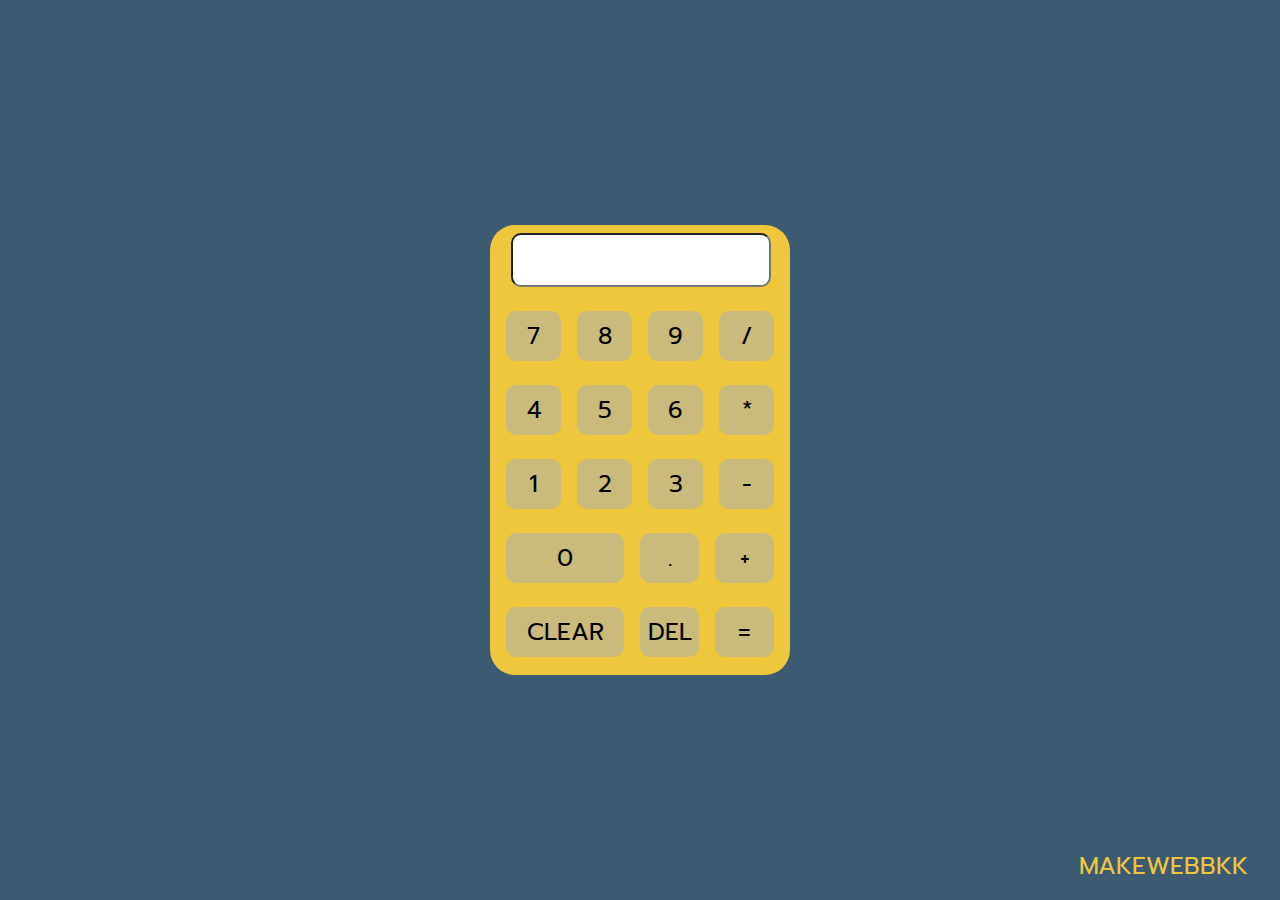
<file: Homework-EP2/index.html>
<!DOCTYPE html>
<html lang="en">
<head>
  <meta charset="UTF-8">
  <meta http-equiv="X-UA-Compatible" content="IE=edge">
  <meta name="viewport" content="width=device-width, initial-scale=1.0">
  <title>CALCULATOR</title>
  <link rel="stylesheet" type="text/css" href="styles/main.css">
  <link rel="preconnect" href="https://fonts.googleapis.com">
  <link rel="preconnect" href="https://fonts.gstatic.com" crossorigin>
  <link href="https://fonts.googleapis.com/css2?family=Prompt:ital,wght@0,100;0,200;0,300;0,400;0,500;0,600;0,700;0,800;0,900;1,100;1,200;1,300;1,400;1,500;1,600;1,700;1,800;1,900&display=swap" rel="stylesheet">
</head>
<body>
  <div class="container">
    <div class="calculator">
      <div class="display-container">
        <input type="text" class="calculator-display" id="calculator-display" readonly>
      </div>
      <div class="button-group">
        <div class="button-row">
          <div class="button-input" onclick="input('7')">
            <p class="button-text">7</p>
          </div>
          <div class="button-input" onclick="input('8')">
            <p class="button-text">8</p>
          </div>
          <div class="button-input" onclick="input('9')">
            <p class="button-text">9</p>
          </div>
          <div class="button-input" onclick="input('/')">
            <p class="button-text">/</p>
          </div>
        </div>
        <div class="button-row">
          <div class="button-input" onclick="input('4')">
            <p class="button-text">4</p>
          </div>
          <div class="button-input" onclick="input('5')">
            <p class="button-text">5</p>
          </div>
          <div class="button-input" onclick="input('6')">
            <p class="button-text">6</p>
          </div>
          <div class="button-input" onclick="input('*')">
            <p class="button-text">*</p>
          </div>
        </div>
        <div class="button-row">
          <div class="button-input" onclick="input('1')">
            <p class="button-text">1</p>
          </div>
          <div class="button-input" onclick="input('2')">
            <p class="button-text">2</p>
          </div>
          <div class="button-input" onclick="input('3')">
            <p class="button-text">3</p>
          </div>
          <div class="button-input" onclick="input('-')">
            <p class="button-text">-</p>
          </div>
        </div>
        <div class="button-row">
          <div class="button-input large-button" onclick="input('0')">
            <p class="button-text">0</p>
          </div>
          <div class="button-input" onclick="input('.')">
            <p class="button-text">.</p>
          </div>
          <div class="button-input" onclick="input('+')">
            <p class="button-text">+</p>
          </div>
        </div>
        <div class="button-row">
          <div class="button-input large-button" id="clear">
            <p class="button-text">CLEAR</p>
          </div>
          <div class="button-input" onclick="deletelastchar()">
            <p class="button-text">DEL</p>
          </div>
          <div class="button-input" onclick="compute()">
            <p class="button-text">=</p>
          </div>
        </div>
      </div>
    </div>
  </div>

  <div class="footer-credit">
    <p class="credit-text">MAKEWEBBKK</p>
  </div>

  <script src="scripts/app.js"></script>
</body>
</html>
</file>
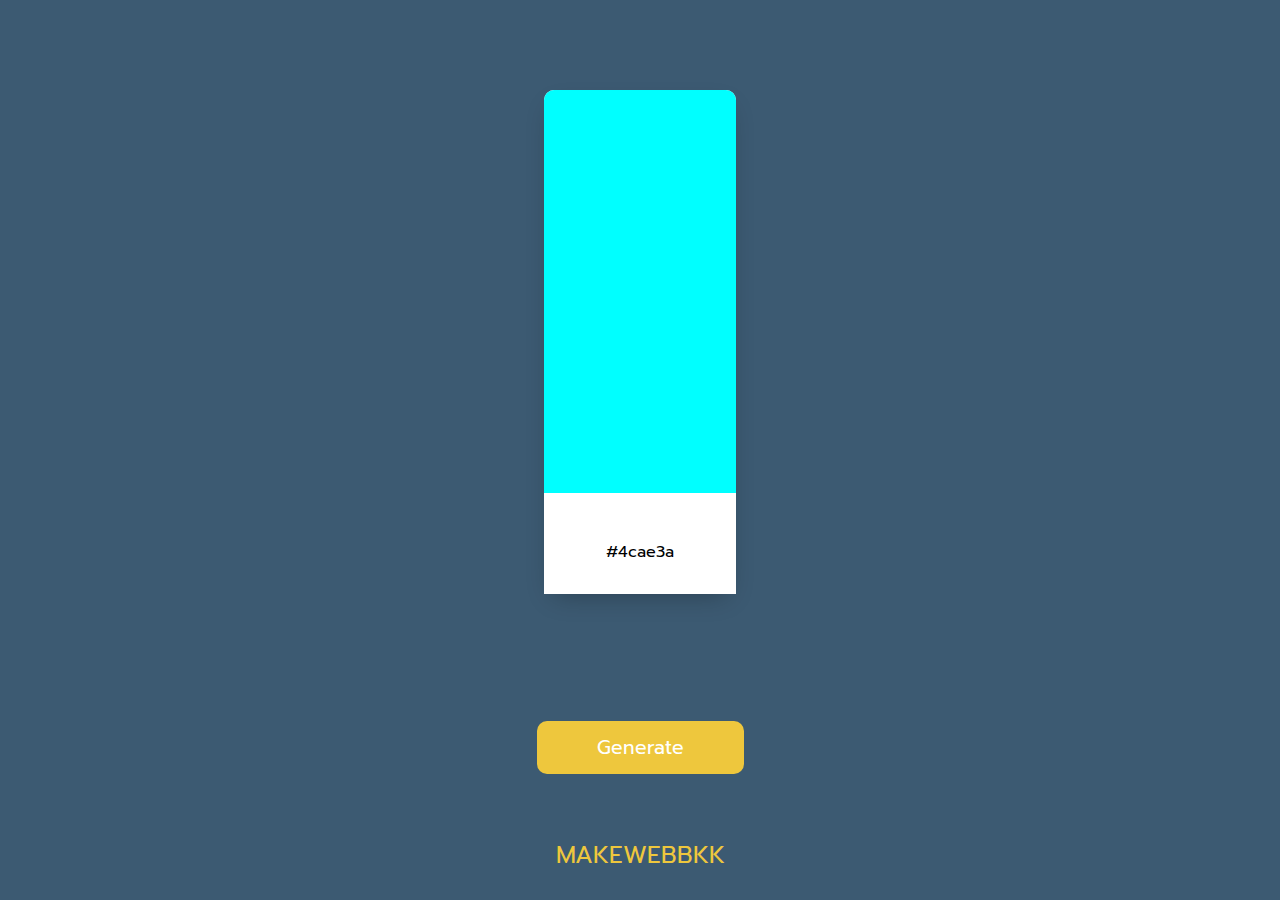
<file: Homework-EP4/color-pallette-without-js/index.html>
<html>
  <head>
    <title>Color Palette Generator</title>
    <meta charset="UTF-8">
    <meta http-equiv="X-UA-Compatible" content="IE=edge">
    <meta name="viewport" content="width=device-width, initial-scale=1.0">
    <link rel="stylesheet" type="text/css" href="styles/main.css">
    <link rel="preconnect" href="https://fonts.googleapis.com">
    <link rel="preconnect" href="https://fonts.gstatic.com" crossorigin>
    <link href="https://fonts.googleapis.com/css2?family=Prompt:ital,wght@0,100;0,200;0,300;0,400;0,500;0,600;0,700;0,800;0,900;1,100;1,200;1,300;1,400;1,500;1,600;1,700;1,800;1,900&display=swap" rel="stylesheet">
  </head>

  <body>
    <div class="contentBox">
      <div class="colorBox">
        <div class="color" id="color"></div>
        <p class="code" id="code">#4cae3a</p>
      </div>
    </div>
    <div class="actions">
      <button id="generate-button" onclick="randomColor()">Generate</button>
    </div>

    <div class="footer-credit">
      <p class="credit-text">MAKEWEBBKK</p>
    </div>

    <script src="./scripts/app.js"></script>
  </body>
</html>
</file>
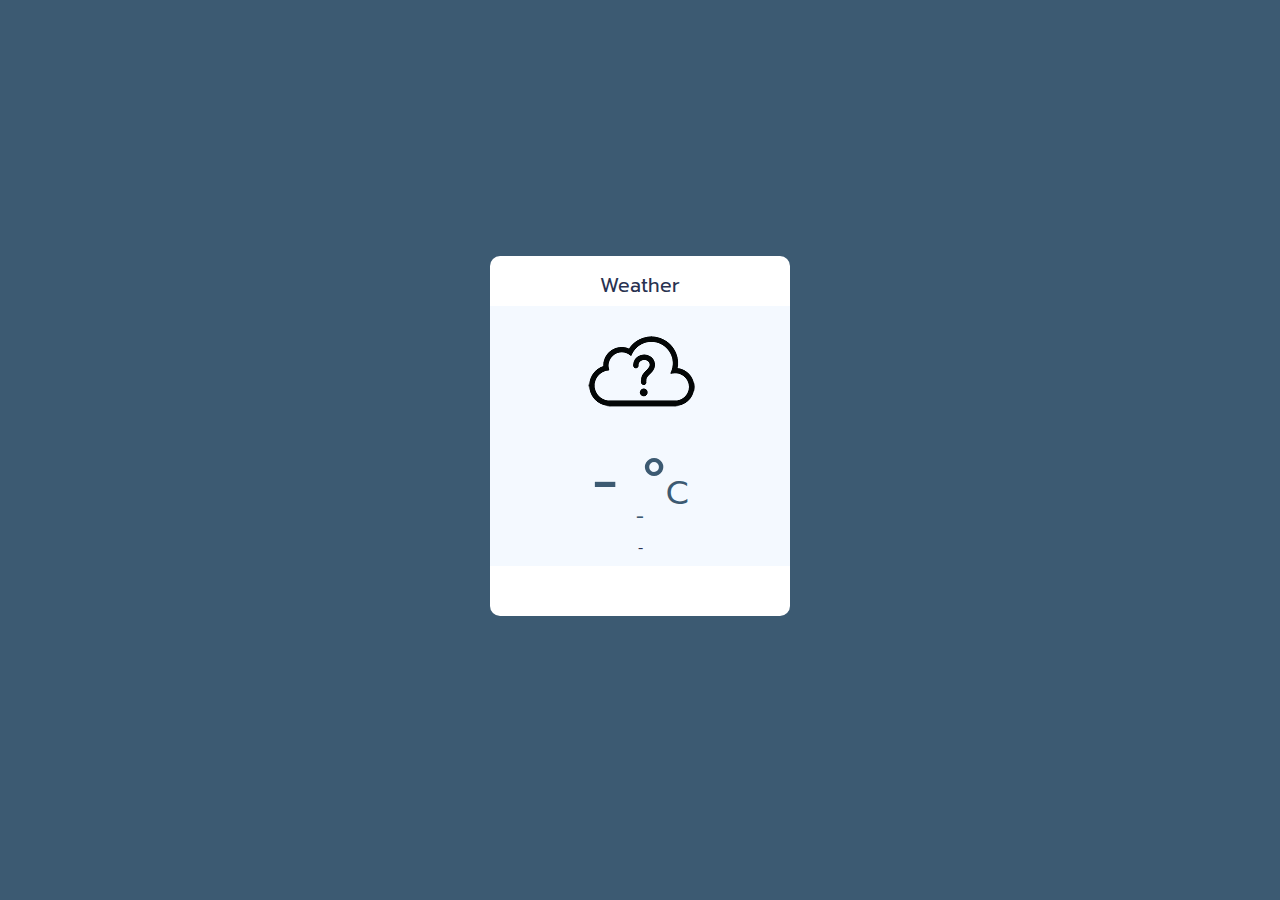
<file: Homework-EP5/weather-app-without-js/index.html>
<!DOCTYPE html>
<html lang="en">
  <head>
    <meta charset="UTF-8" />
    <meta http-equiv="X-UA-Compatible" content="IE=edge" />
    <meta name="viewport" content="width=device-width, initial-scale=1.0" />
    <title>WEATHER APP</title>
    <link rel="stylesheet" type="text/css" href="styles/main.css" />
    <link rel="preconnect" href="https://fonts.googleapis.com" />
    <link rel="preconnect" href="https://fonts.gstatic.com" crossorigin />
    <link
      href="https://fonts.googleapis.com/css2?family=Prompt:ital,wght@0,100;0,200;0,300;0,400;0,500;0,600;0,700;0,800;0,900;1,100;1,200;1,300;1,400;1,500;1,600;1,700;1,800;1,900&display=swap"
      rel="stylesheet"
    />
  </head>
  <body>
    <div class="container">
      <div class="app-title">
        <p>Weather</p>
      </div>
      <div class="notification"></div>
      <div class="weather-container">
        <div class="weather-icon">
          <img src="icons/unknown.png" alt="" />
        </div>
        <div class="temperature-value">
          <p>- °<span>C</span></p>
        </div>
        <div class="temperature-description">
          <p>-</p>
        </div>
        <div class="location">
          <p>-</p>
        </div>
      </div>
    </div>

    <script src="scripts/app.js"></script>
  </body>
</html>
</file>
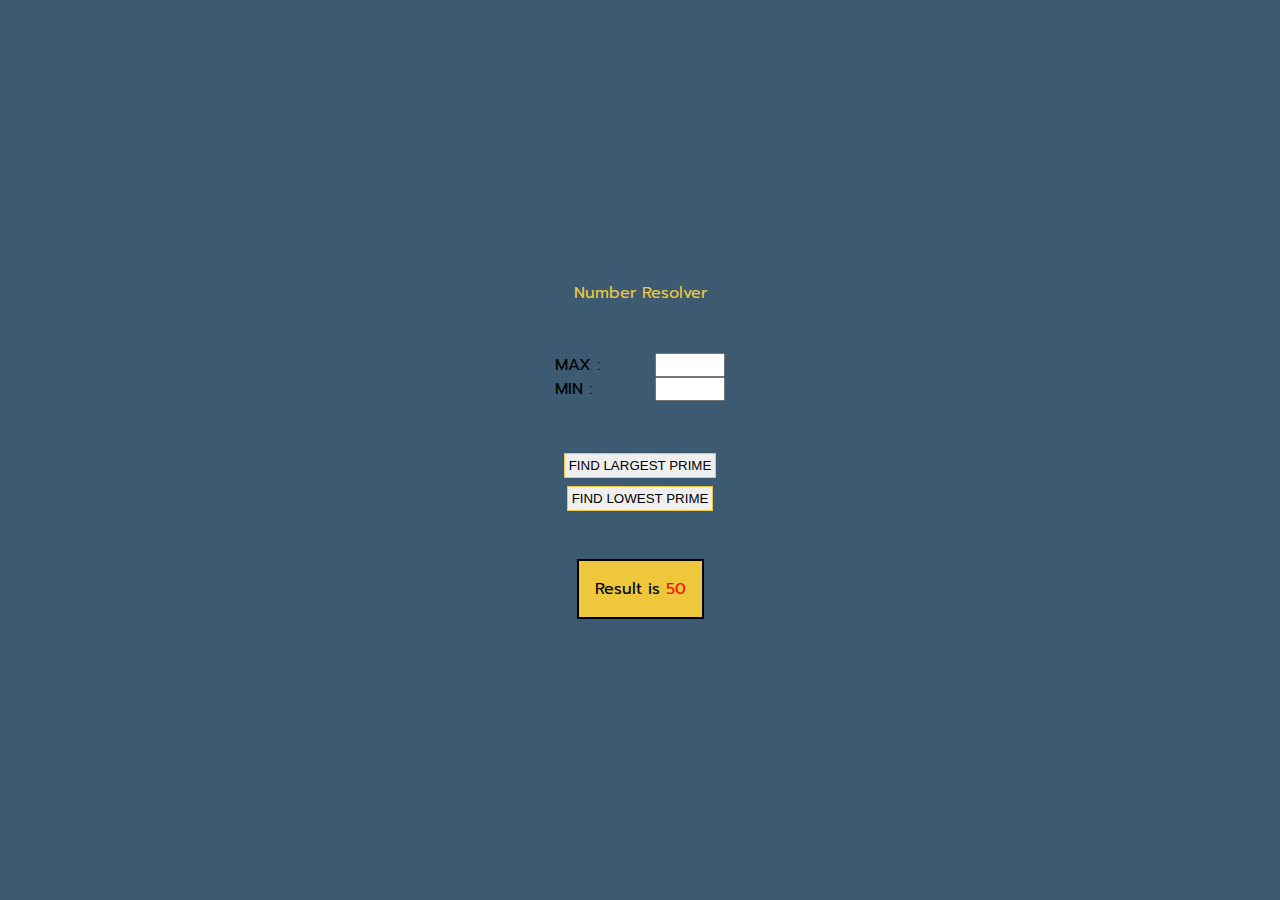
<file: Homework-EP6/number-resolver/index.html>
<!DOCTYPE html>
<html lang="en">
<head>
  <meta charset="UTF-8">
  <meta http-equiv="X-UA-Compatible" content="IE=edge">
  <meta name="viewport" content="width=device-width, initial-scale=1.0">
  <title>Number Resolver</title>
  <link rel="stylesheet" type="text/css" href="styles/main.css">
  <link rel="preconnect" href="https://fonts.googleapis.com">
  <link rel="preconnect" href="https://fonts.gstatic.com" crossorigin>
  <link href="https://fonts.googleapis.com/css2?family=Prompt:ital,wght@0,100;0,200;0,300;0,400;0,500;0,600;0,700;0,800;0,900;1,100;1,200;1,300;1,400;1,500;1,600;1,700;1,800;1,900&display=swap" rel="stylesheet">
</head>
<body>
  <div class="title mb-7">Number Resolver</div>
  <div class="input-row">
    MAX : <input type="number" class="number-input" id="max-input">
  </div>
  <div class="input-row mb-7">
    MIN : <input type="number" class="number-input" id="min-input">
  </div>
  <input type="button" value="FIND LARGEST PRIME" class="submit-button" onclick="findLargest()"/>
  <input type="button" value="FIND LOWEST PRIME" class="submit-button mb-7" onclick="findLowest()" />
  <div class="result-box">
    Result is <span class="result-text" id="result-text">50</span>
  </div>
  <script src="scripts/app.js"></script>
</body>
</html>
</file>
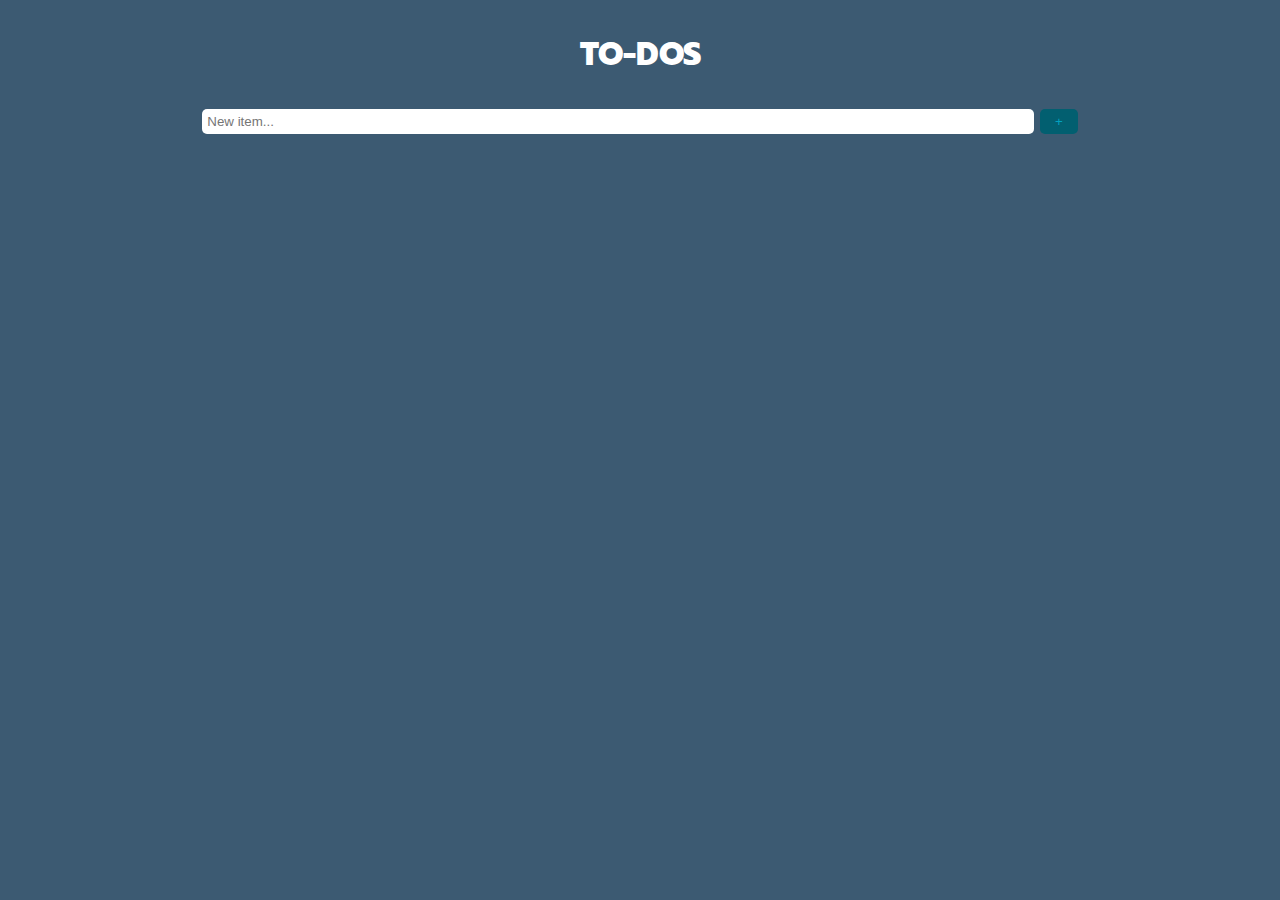
<file: Homework-EP7/todo-list-without-js/index.html>
<!DOCTYPE html>
<html lang="en">
<head>
  <meta charset="UTF-8">
  <meta http-equiv="X-UA-Compatible" content="IE=edge">
  <meta name="viewport" content="width=device-width, initial-scale=1.0">
  <title>Document</title>
  <link rel="stylesheet" type="text/css" href="styles/main.css">
  <link rel="preconnect" href="https://fonts.googleapis.com">
  <link rel="preconnect" href="https://fonts.gstatic.com" crossorigin>
  <link href="https://fonts.googleapis.com/css2?family=Prompt:ital,wght@0,100;0,200;0,300;0,400;0,500;0,600;0,700;0,800;0,900;1,100;1,200;1,300;1,400;1,500;1,600;1,700;1,800;1,900&display=swap" rel="stylesheet">
</head>
<body>
  <div class="container">
    <div class="row">
      <div class="intro col-12">
        <h1>To-Dos</h1>
      </div>
    </div>

    <div class="row">
      <div class="col-12">
        <input id="userInput" type="text" placeholder="New item..." maxlength="27">
        <button id="enter"> + </button>
      </div>
    </div>

    <div class="row">
      <div class="listItems col-12">
        <ul class="col-12 offset-0 col-sm-8 offset-sm-2">
        </ul>
      </div>
    </div>

  </div>
  <script type="text/javascript" src="scripts/app.js"></script>
</body>
</html>
</file>
<file: Homework-EP2/styles/main.css>
* {
  margin: 0;
  padding: 0;
}

body {
  height: 100vh;
  background-color: #3C5A72;
  font-family: Prompt, Helvetica, sans-serif;
}

.container {
  display: flex;
  justify-content: center;
  align-items: center;
  width: 100%;
  height: 100%;
}

.calculator {
  height: 50vh;
  min-height: 445px;
  width: 20%;
  min-width: 300px;
  background-color: #EEC73D;
  border-radius: 25px;
}

.display-container {
  width: 100%;
  padding: 8px;
  display: flex;
  justify-content: center;
}

.calculator-display {
  margin-right: 15px;
  text-align: end;
  border-radius: 10px;
  width: 80%;
  height: 50px;
  font-size: x-large;
  padding: 0 8px;
}

.button-row {
  display: flex;
  justify-content: space-between;
  margin: 8px;
}

.button-input {
  display: flex;
  justify-content: center;
  align-items: center;
  border-radius: 10px;
  width: 25%;
  margin: 8px;
  height: 50px;
  background-color: rgba(166, 174, 187, 0.5);
}

.large-button {
  width: 50%;
}

.button-input:hover {
  cursor: pointer;
  background-color: rgba(166, 174, 187, 0.8);
}

.button-text {
  font-size: x-large;
}

.footer-credit {
  position: absolute;
  right: 2rem;
  bottom: 1rem;
}

.footer-credit .credit-text {
  color: #EEC73D;
  font-size: x-large;
}
</file>
<file: Homework-EP4/color-pallette-without-js/styles/main.css>
* {
  margin: 0;
  padding: 0;
  box-sizing: border-box;
  font-family: Prompt;
}

body {
  width: 100%;
  height: 100vh;
  display: flex;
  justify-content: center;
  align-items: center;
  flex-direction: column;
  background-color: #3C5A72;
}

.contentBox {
  width: 100%;
  height: 70vh;
  display: flex;
  justify-content: space-evenly;
  align-items: center;
}

.contentBox .colorBox {
  width: 15%;
  height: 80%;
  box-shadow: 0 10px 25px -10px rgba(0, 0, 0, 0.3);
  display: flex;
  flex-direction: column;
  justify-content: space-between;
  align-items: center;
  background-color: #fff;
  border-radius: 10px 10px 0 0;
}

.contentBox .colorBox .color {
  width: 100%;
  height: 80%;
  background-color: aqua;
  border-radius: 10px 10px 0 0;
}

.contentBox .colorBox .code {
  width: 100%;
  text-align: center;
  margin-bottom: 30px;
}

.actions {
  width: 100%;
  height: 20%;
  display: flex;
  justify-content: center;
  align-items: center;
}

.actions p {
  box-shadow: 0 10 25px -10px rgba(0, 0, 0, 0.3);
  padding: 12px 60px;
  background-color: #212121;
  border-radius: 10px;
  font-size: 1.2rem;
  color: #fff;
  margin: 0 25px;
}

.actions button {
  box-shadow: 0 10 25px -10px rgba(0, 0, 0, 0.3);
  padding: 12px 60px;
  background-color: #EEC73D;
  border-radius: 10px;
  font-size: 1.2rem;
  color: #fff;
  margin: 0 25px;
  border: none;
  outline: none;
  transition: 0.3s;
}

.actions button:hover {
  background-color: skyblue;
  color: #212121;
  cursor: pointer;
}

.footer-credit .credit-text {
  color: #EEC73D;
  font-size: x-large;
}
</file>
<file: Homework-EP5/weather-app-without-js/styles/main.css>
*{
  font-family: Prompt, Helvetica, sans-serif;
}

body{
  display: flex;
  align-items: center;
  background-color: #3C5A72;
  height: 95vh;
}

.container{
  width: 300px;    
  background-color: #FFF;
  
  display: block;
  margin: 0 auto;
  
  border-radius: 10px;
  padding-bottom : 50px;
}

.app-title{
  width: 300px;
  height: 50px;
  border-radius: 10px 10px 0 0;
}

.app-title p{
  text-align: center;
  padding: 15px;
  margin: 0 auto;
  font-size: 1.2em;
  color: #293251;
}

.notification{
  background-color: #f8d7da;
  display: none;
}

.notification p{
  color: #721c24;
  font-size: 1.2em;
  margin: 0;
  text-align: center;
  padding: 10px 0;
}

.weather-container{
  width: 300px;
  height: 260px;
  background-color: #F4F9FF;
}

.weather-icon{
  width: 300px;
  height: 128px;
}

.weather-icon img{
  display: block;
  margin: 0 auto;
}

.temperature-value{
  width: 300px;
  height:60px;
}

.temperature-value p{
  padding: 0;
  margin: 0;
  color: #3C5A72;
  font-size: 4em;
  text-align: center;
  cursor: pointer;
}

.temperature-value span{
  color: #3C5A72;
  font-size: 0.5em;
}

.temperature-description p{
  padding: 8px;
  margin: 0;
  color: #3C5A72;
  text-align: center;
  font-size: 1.2em;
}

.location p{
  margin: 0;
  padding: 0;
  color: #293251;
  text-align: center;
  font-size: 0.8em;
}
</file>
<file: Homework-EP6/number-resolver/styles/main.css>
* {
  margin: 0;
  padding: 0;
  box-sizing: border-box;
}

body {
  width: 100%;
  height: 100vh;
  display: flex;
  justify-content: center;
  align-items: center;
  flex-direction: column;
  background-color: #3C5A72;
  font-family: Prompt, Helvetica, sans-serif;
}

.title {
  color: #EEC73D;
}

.input-row {
  width: 45%;
  max-width: 170px;
  display: flex;
  justify-content: space-between;
}

input.number-input {
  width: 70px;
}

.result-box {
  background-color: #EEC73D;
  border: 2px solid black;
  padding: 16px;
}

.result-box .result-text {
  color: red;
}

.submit-button {
  margin: 4px;
  padding: 4px;
  border: 1px solid #EEC73D;
  cursor: pointer;
}

.mb-7 {
  margin-bottom: 48px;
}
</file>
<file: Homework-EP7/todo-list-without-js/styles/main.css>
body {
	text-align: center;
	background-color: #3C5A72;
  font-family: Prompt, Helvetica, sans-serif;
}

.intro {
	margin: 30px 0px;
	font-weight: bold;
}

h1 {
	color: #ffffff;
	text-transform: uppercase;
	font-weight: 800;
}

p {
	font-weight: 600;
}

#first {
	margin-top: 10px;
	color: #FFCD5D;
}

#second {
	color: #51DF70;

}

#third {
	color: #025F70;
	margin-bottom: 30px;
}


#enter {
	border: none;
	padding: 5px 15px;
	border-radius: 5px;
	color: #04A1BF;
	background-color: #025F70;
	transition: all 0.75s ease;
	-webkit-transition: all 0.75s ease;
	-moz-transition: all 0.75s ease;
	-ms-transition: all 0.75s ease;
	-o-transition: all 0.75 ease;
	font-weight: normal;
}

#enter:hover{
	background-color: #02798F;
	color: #FFCD5D;
}

ul {
	text-align: left;
	margin-top: 20px;
}


li {
	list-style: none;
	padding: 10px 20px;
	color: #ffffff;
	text-transform: capitalize;
	font-weight: 600;
	border: 2px solid #025f70;
	border-radius: 5px;
	margin-bottom: 10px;
	background: #4EB9CD;
	transition: all 0.75s ease;
	-webkit-transition: all 0.5s ease;
	-moz-transition: all 0.5s ease;
	-ms-transition: all 0.5s ease;
	-o-transition: all 0.5 ease;
	cursor: pointer;
}

li:hover {
	background: #76CFE0;
}

li > button {
	font-weight: normal;
	background: none;
	border: none;
	float: right;
	color: #025f70;
	font-weight: 800;
	cursor: pointer;
}

input {
	border-radius: 5px;
	min-width: 65%;
	padding: 5px;
	border: none;
}


.done {
	background: #51DF70 !important;
	color: #00891E;
}

.delete {
	display: none;
}
</file>
